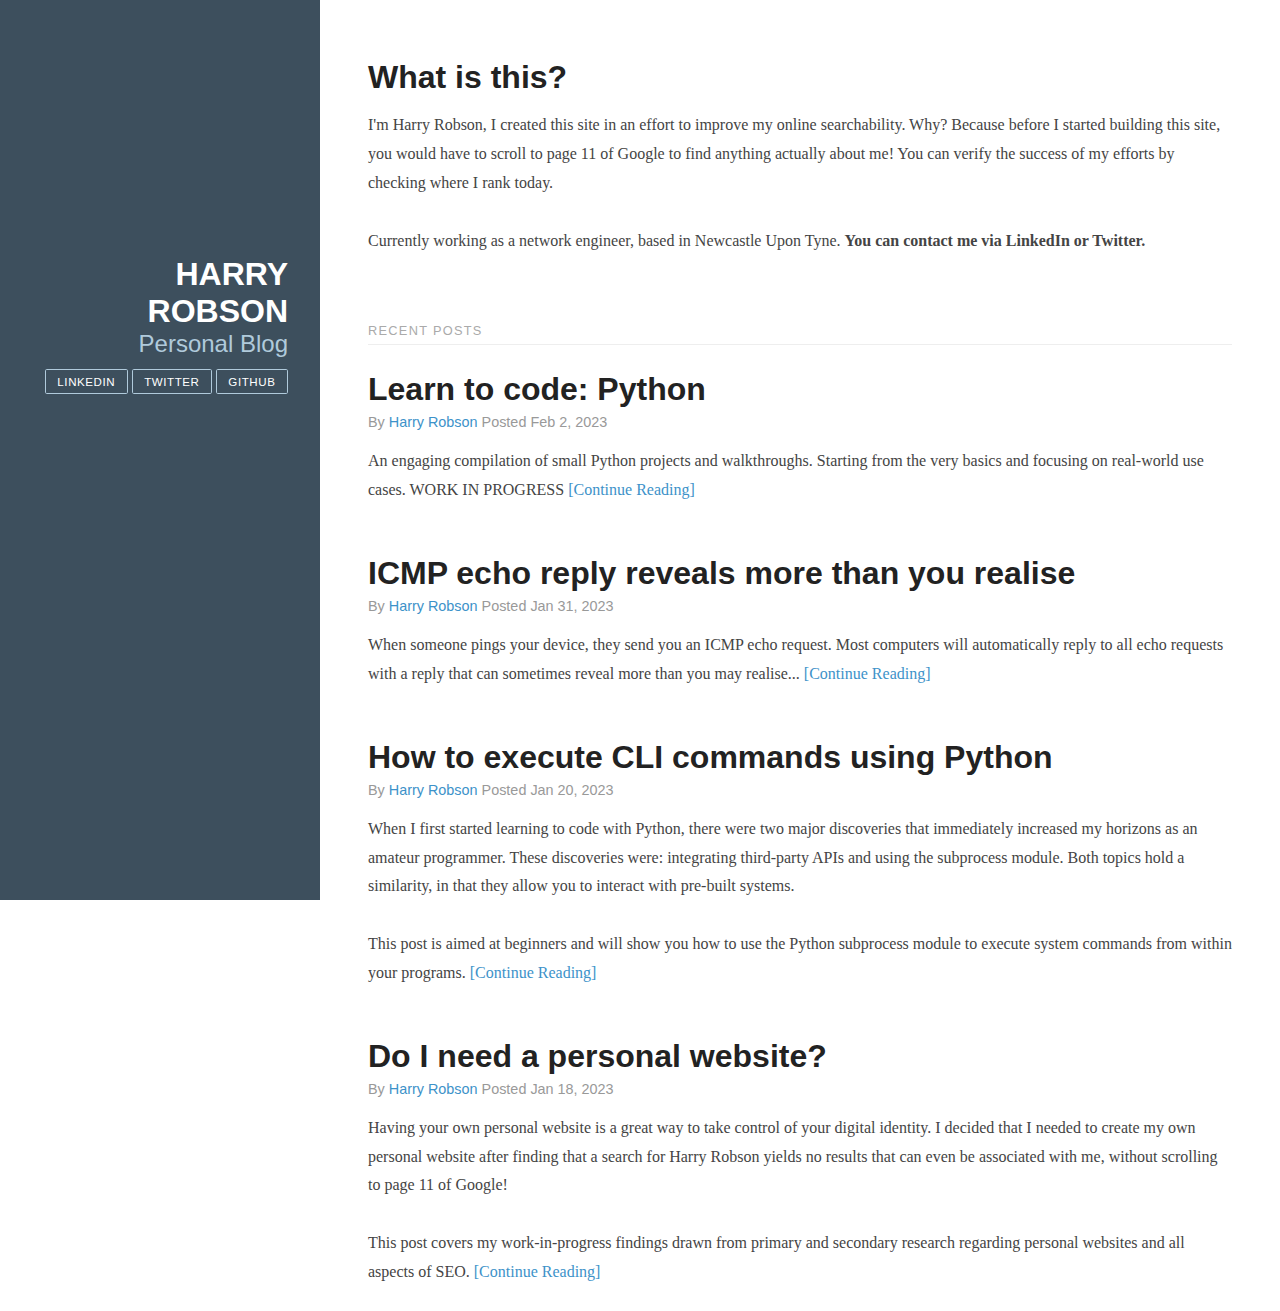
<file: index.html>
<!doctype html>
<html lang="en">
<head>
    <!-- Google tag (gtag.js) -->
    <script async src="https://www.googletagmanager.com/gtag/js?id=G-T1KZJB67TB"></script>
    <script>
        window.dataLayer = window.dataLayer || [];
        function gtag(){dataLayer.push(arguments);}
        gtag('js', new Date());
        gtag('config', 'G-T1KZJB67TB');
    </script>
    <!-- Google tag (gtag.js) -->
    <meta charset="utf-8">
    <meta name="viewport" content="width=device-width, initial-scale=1.0">
    <meta name="keywords" content="Harry Robson, Harry, Robson, Newcastle">
    <meta name="description" content="Harry Robson is a network engineer based in Newcastle Upon Tyne. Read blog posts by Harry Robson, covering technology, networks and travel.">
    <title>Harry Robson - Newcastle Upon Tyne</title>
    <link rel="stylesheet" href="styles/pure-min.css">
    <link rel="stylesheet" href="styles/grids-responsive-min.css">
    <link rel="stylesheet" href="styles/main.css">
    <link rel="icon" type="image/png" href="icons/favicon.ico">
</head>
<body>

<div id="layout" class="pure-g">
    <div class="sidebar pure-u-1 pure-u-md-1-4">
        <div class="header">
            <h1 class="brand-title"><a href="/">Harry Robson</a></h1>
            <h2 class="brand-tagline">Personal Blog</h2>

            <nav class="nav">
                <ul class="nav-list">
                    <li class="nav-item">
                        <a class="pure-button" href="https://www.linkedin.com/in/harry-j-robson/">LinkedIn</a>
                        <a class="pure-button" href="https://twitter.com/HarryJRobson">Twitter</a>
                        <a class="pure-button" href="https://github.com/Harry-Robson">GitHub</a>
                    </li>
                </ul>
            </nav>
        </div>
    </div>

    <div class="content pure-u-1 pure-u-md-3-4">
        <div>
            <!-- A wrapper for all the blog posts -->
            <div class="posts">

                <!-- A single blog post -->
                <section class="post">
                    <header class="post-header">
                        <h2 class="post-title">What is this?</h2>

                    </header>

                    <div class="post-description">
                        <p>
                            I'm Harry Robson, I created this site in an effort to improve my online searchability. Why? Because before I started building this site, you would have to scroll to page 11 of Google to find anything actually about me! You can verify the success of my efforts by checking where I rank today.
                            <br><br>
                            Currently working as a network engineer, based in Newcastle Upon Tyne. <b>You can contact me via LinkedIn or Twitter.</b>
                            <br><br>
                        </p>
                    </div>
                </section>
            </div>

            <div class="posts">
                <h2 class="content-subhead">Recent Posts</h2>
                <section class="post">
                    <header class="post-header">

                        <h2 class="post-title">Learn to code: Python</h2>

                        <p class="post-meta">
                            By <a class="post-author" href="https://harryrobson.com/">Harry Robson</a> Posted Feb 2, 2023
                        </p>
                    </header>

                    <div class="post-description">
                        <p>
                            An engaging compilation of small Python projects and walkthroughs. Starting from the very basics and focusing on real-world use cases. WORK IN PROGRESS 
                            <a href="#">[Continue Reading]</a>
                        </p>
                    </div>
                </section>
                
                <section class="post">
                    <header class="post-header">

                        <h2 class="post-title">ICMP echo reply reveals more than you realise</h2>

                        <p class="post-meta">
                            By <a class="post-author" href="https://harryrobson.com/">Harry Robson</a> Posted Jan 31, 2023
                        </p>
                    </header>

                    <div class="post-description">
                        <p>
                            When someone pings your device, they send you an ICMP echo request. Most computers will automatically reply to all echo requests with a reply that can sometimes reveal more than you may realise... 
                            <a href="#">[Continue Reading]</a>
                        </p><!--MAKE IT SO THAT THE POSTS ARE ON SEPARATE PAGES. JUST ADD "KEEP READING..." AS A BOLD HREF-->
                    </div>
                </section>

                <section class="post">
                    <header class="post-header">

                        <h2 class="post-title">How to execute CLI commands using Python</h2>

                        <p class="post-meta">
                            By <a class="post-author" href="https://harryrobson.com/">Harry Robson</a> Posted Jan 20, 2023
                        </p>
                    </header>

                    <div class="post-description">
                        <p>
                            When I first started learning to code with Python, there were two major discoveries that immediately increased my horizons as an amateur programmer. These discoveries were: integrating third-party APIs and using the subprocess module. Both topics hold a similarity, in that they allow you to interact with pre-built systems.
                            <br><br>
                            This post is aimed at beginners and will show you how to use the Python subprocess module to execute system commands from within your programs.
                            <a href="posts/how_to_execute_cli_commands_using_python.html">[Continue Reading]</a>
                        </p><!--MAKE IT SO THAT THE POSTS ARE ON SEPARATE PAGES. JUST ADD "KEEP READING..." AS A BOLD HREF-->
                    </div>
                </section>

                <section class="post">
                    <header class="post-header">

                        <h2 class="post-title">Do I need a personal website?</h2>

                        <p class="post-meta">
                            By <a class="post-author" href="https://harryrobson.com/">Harry Robson</a> Posted Jan 18, 2023
                        </p>
                    </header>

                    <div class="post-description">
                        <p>
                            Having your own personal website is a great way to take control of your digital identity. I decided that I needed to create my own personal website after finding that a search for Harry Robson yields no results that can even be associated with me, without scrolling to page 11 of Google!
                            <br><br>
                            This post covers my work-in-progress findings drawn from primary and secondary research regarding personal websites and all aspects of SEO.
                            <a href="#">[Continue Reading]</a>
                        </p>
                    </div>
                </section>
            </div>
        </div>
    </div>
</div>

</body>
</html>
</file>
<file: styles/grids-responsive-min.css>
/*!
Pure v3.0.0
Copyright 2013 Yahoo!
Licensed under the BSD License.
https://github.com/pure-css/pure/blob/master/LICENSE
*/
@media screen and (min-width:35.5em) {

    .pure-u-sm-1,
    .pure-u-sm-1-1,
    .pure-u-sm-1-12,
    .pure-u-sm-1-2,
    .pure-u-sm-1-24,
    .pure-u-sm-1-3,
    .pure-u-sm-1-4,
    .pure-u-sm-1-5,
    .pure-u-sm-1-6,
    .pure-u-sm-1-8,
    .pure-u-sm-10-24,
    .pure-u-sm-11-12,
    .pure-u-sm-11-24,
    .pure-u-sm-12-24,
    .pure-u-sm-13-24,
    .pure-u-sm-14-24,
    .pure-u-sm-15-24,
    .pure-u-sm-16-24,
    .pure-u-sm-17-24,
    .pure-u-sm-18-24,
    .pure-u-sm-19-24,
    .pure-u-sm-2-24,
    .pure-u-sm-2-3,
    .pure-u-sm-2-5,
    .pure-u-sm-20-24,
    .pure-u-sm-21-24,
    .pure-u-sm-22-24,
    .pure-u-sm-23-24,
    .pure-u-sm-24-24,
    .pure-u-sm-3-24,
    .pure-u-sm-3-4,
    .pure-u-sm-3-5,
    .pure-u-sm-3-8,
    .pure-u-sm-4-24,
    .pure-u-sm-4-5,
    .pure-u-sm-5-12,
    .pure-u-sm-5-24,
    .pure-u-sm-5-5,
    .pure-u-sm-5-6,
    .pure-u-sm-5-8,
    .pure-u-sm-6-24,
    .pure-u-sm-7-12,
    .pure-u-sm-7-24,
    .pure-u-sm-7-8,
    .pure-u-sm-8-24,
    .pure-u-sm-9-24 {
        display: inline-block;
        letter-spacing: normal;
        word-spacing: normal;
        vertical-align: top;
        text-rendering: auto
    }

    .pure-u-sm-1-24 {
        width: 4.1667%
    }

    .pure-u-sm-1-12,
    .pure-u-sm-2-24 {
        width: 8.3333%
    }

    .pure-u-sm-1-8,
    .pure-u-sm-3-24 {
        width: 12.5%
    }

    .pure-u-sm-1-6,
    .pure-u-sm-4-24 {
        width: 16.6667%
    }

    .pure-u-sm-1-5 {
        width: 20%
    }

    .pure-u-sm-5-24 {
        width: 20.8333%
    }

    .pure-u-sm-1-4,
    .pure-u-sm-6-24 {
        width: 25%
    }

    .pure-u-sm-7-24 {
        width: 29.1667%
    }

    .pure-u-sm-1-3,
    .pure-u-sm-8-24 {
        width: 33.3333%
    }

    .pure-u-sm-3-8,
    .pure-u-sm-9-24 {
        width: 37.5%
    }

    .pure-u-sm-2-5 {
        width: 40%
    }

    .pure-u-sm-10-24,
    .pure-u-sm-5-12 {
        width: 41.6667%
    }

    .pure-u-sm-11-24 {
        width: 45.8333%
    }

    .pure-u-sm-1-2,
    .pure-u-sm-12-24 {
        width: 50%
    }

    .pure-u-sm-13-24 {
        width: 54.1667%
    }

    .pure-u-sm-14-24,
    .pure-u-sm-7-12 {
        width: 58.3333%
    }

    .pure-u-sm-3-5 {
        width: 60%
    }

    .pure-u-sm-15-24,
    .pure-u-sm-5-8 {
        width: 62.5%
    }

    .pure-u-sm-16-24,
    .pure-u-sm-2-3 {
        width: 66.6667%
    }

    .pure-u-sm-17-24 {
        width: 70.8333%
    }

    .pure-u-sm-18-24,
    .pure-u-sm-3-4 {
        width: 75%
    }

    .pure-u-sm-19-24 {
        width: 79.1667%
    }

    .pure-u-sm-4-5 {
        width: 80%
    }

    .pure-u-sm-20-24,
    .pure-u-sm-5-6 {
        width: 83.3333%
    }

    .pure-u-sm-21-24,
    .pure-u-sm-7-8 {
        width: 87.5%
    }

    .pure-u-sm-11-12,
    .pure-u-sm-22-24 {
        width: 91.6667%
    }

    .pure-u-sm-23-24 {
        width: 95.8333%
    }

    .pure-u-sm-1,
    .pure-u-sm-1-1,
    .pure-u-sm-24-24,
    .pure-u-sm-5-5 {
        width: 100%
    }
}

@media screen and (min-width:48em) {

    .pure-u-md-1,
    .pure-u-md-1-1,
    .pure-u-md-1-12,
    .pure-u-md-1-2,
    .pure-u-md-1-24,
    .pure-u-md-1-3,
    .pure-u-md-1-4,
    .pure-u-md-1-5,
    .pure-u-md-1-6,
    .pure-u-md-1-8,
    .pure-u-md-10-24,
    .pure-u-md-11-12,
    .pure-u-md-11-24,
    .pure-u-md-12-24,
    .pure-u-md-13-24,
    .pure-u-md-14-24,
    .pure-u-md-15-24,
    .pure-u-md-16-24,
    .pure-u-md-17-24,
    .pure-u-md-18-24,
    .pure-u-md-19-24,
    .pure-u-md-2-24,
    .pure-u-md-2-3,
    .pure-u-md-2-5,
    .pure-u-md-20-24,
    .pure-u-md-21-24,
    .pure-u-md-22-24,
    .pure-u-md-23-24,
    .pure-u-md-24-24,
    .pure-u-md-3-24,
    .pure-u-md-3-4,
    .pure-u-md-3-5,
    .pure-u-md-3-8,
    .pure-u-md-4-24,
    .pure-u-md-4-5,
    .pure-u-md-5-12,
    .pure-u-md-5-24,
    .pure-u-md-5-5,
    .pure-u-md-5-6,
    .pure-u-md-5-8,
    .pure-u-md-6-24,
    .pure-u-md-7-12,
    .pure-u-md-7-24,
    .pure-u-md-7-8,
    .pure-u-md-8-24,
    .pure-u-md-9-24 {
        display: inline-block;
        letter-spacing: normal;
        word-spacing: normal;
        vertical-align: top;
        text-rendering: auto
    }

    .pure-u-md-1-24 {
        width: 4.1667%
    }

    .pure-u-md-1-12,
    .pure-u-md-2-24 {
        width: 8.3333%
    }

    .pure-u-md-1-8,
    .pure-u-md-3-24 {
        width: 12.5%
    }

    .pure-u-md-1-6,
    .pure-u-md-4-24 {
        width: 16.6667%
    }

    .pure-u-md-1-5 {
        width: 20%
    }

    .pure-u-md-5-24 {
        width: 20.8333%
    }

    .pure-u-md-1-4,
    .pure-u-md-6-24 {
        width: 25%
    }

    .pure-u-md-7-24 {
        width: 29.1667%
    }

    .pure-u-md-1-3,
    .pure-u-md-8-24 {
        width: 33.3333%
    }

    .pure-u-md-3-8,
    .pure-u-md-9-24 {
        width: 37.5%
    }

    .pure-u-md-2-5 {
        width: 40%
    }

    .pure-u-md-10-24,
    .pure-u-md-5-12 {
        width: 41.6667%
    }

    .pure-u-md-11-24 {
        width: 45.8333%
    }

    .pure-u-md-1-2,
    .pure-u-md-12-24 {
        width: 50%
    }

    .pure-u-md-13-24 {
        width: 54.1667%
    }

    .pure-u-md-14-24,
    .pure-u-md-7-12 {
        width: 58.3333%
    }

    .pure-u-md-3-5 {
        width: 60%
    }

    .pure-u-md-15-24,
    .pure-u-md-5-8 {
        width: 62.5%
    }

    .pure-u-md-16-24,
    .pure-u-md-2-3 {
        width: 66.6667%
    }

    .pure-u-md-17-24 {
        width: 70.8333%
    }

    .pure-u-md-18-24,
    .pure-u-md-3-4 {
        width: 75%
    }

    .pure-u-md-19-24 {
        width: 79.1667%
    }

    .pure-u-md-4-5 {
        width: 80%
    }

    .pure-u-md-20-24,
    .pure-u-md-5-6 {
        width: 83.3333%
    }

    .pure-u-md-21-24,
    .pure-u-md-7-8 {
        width: 87.5%
    }

    .pure-u-md-11-12,
    .pure-u-md-22-24 {
        width: 91.6667%
    }

    .pure-u-md-23-24 {
        width: 95.8333%
    }

    .pure-u-md-1,
    .pure-u-md-1-1,
    .pure-u-md-24-24,
    .pure-u-md-5-5 {
        width: 100%
    }
}

@media screen and (min-width:64em) {

    .pure-u-lg-1,
    .pure-u-lg-1-1,
    .pure-u-lg-1-12,
    .pure-u-lg-1-2,
    .pure-u-lg-1-24,
    .pure-u-lg-1-3,
    .pure-u-lg-1-4,
    .pure-u-lg-1-5,
    .pure-u-lg-1-6,
    .pure-u-lg-1-8,
    .pure-u-lg-10-24,
    .pure-u-lg-11-12,
    .pure-u-lg-11-24,
    .pure-u-lg-12-24,
    .pure-u-lg-13-24,
    .pure-u-lg-14-24,
    .pure-u-lg-15-24,
    .pure-u-lg-16-24,
    .pure-u-lg-17-24,
    .pure-u-lg-18-24,
    .pure-u-lg-19-24,
    .pure-u-lg-2-24,
    .pure-u-lg-2-3,
    .pure-u-lg-2-5,
    .pure-u-lg-20-24,
    .pure-u-lg-21-24,
    .pure-u-lg-22-24,
    .pure-u-lg-23-24,
    .pure-u-lg-24-24,
    .pure-u-lg-3-24,
    .pure-u-lg-3-4,
    .pure-u-lg-3-5,
    .pure-u-lg-3-8,
    .pure-u-lg-4-24,
    .pure-u-lg-4-5,
    .pure-u-lg-5-12,
    .pure-u-lg-5-24,
    .pure-u-lg-5-5,
    .pure-u-lg-5-6,
    .pure-u-lg-5-8,
    .pure-u-lg-6-24,
    .pure-u-lg-7-12,
    .pure-u-lg-7-24,
    .pure-u-lg-7-8,
    .pure-u-lg-8-24,
    .pure-u-lg-9-24 {
        display: inline-block;
        letter-spacing: normal;
        word-spacing: normal;
        vertical-align: top;
        text-rendering: auto
    }

    .pure-u-lg-1-24 {
        width: 4.1667%
    }

    .pure-u-lg-1-12,
    .pure-u-lg-2-24 {
        width: 8.3333%
    }

    .pure-u-lg-1-8,
    .pure-u-lg-3-24 {
        width: 12.5%
    }

    .pure-u-lg-1-6,
    .pure-u-lg-4-24 {
        width: 16.6667%
    }

    .pure-u-lg-1-5 {
        width: 20%
    }

    .pure-u-lg-5-24 {
        width: 20.8333%
    }

    .pure-u-lg-1-4,
    .pure-u-lg-6-24 {
        width: 25%
    }

    .pure-u-lg-7-24 {
        width: 29.1667%
    }

    .pure-u-lg-1-3,
    .pure-u-lg-8-24 {
        width: 33.3333%
    }

    .pure-u-lg-3-8,
    .pure-u-lg-9-24 {
        width: 37.5%
    }

    .pure-u-lg-2-5 {
        width: 40%
    }

    .pure-u-lg-10-24,
    .pure-u-lg-5-12 {
        width: 41.6667%
    }

    .pure-u-lg-11-24 {
        width: 45.8333%
    }

    .pure-u-lg-1-2,
    .pure-u-lg-12-24 {
        width: 50%
    }

    .pure-u-lg-13-24 {
        width: 54.1667%
    }

    .pure-u-lg-14-24,
    .pure-u-lg-7-12 {
        width: 58.3333%
    }

    .pure-u-lg-3-5 {
        width: 60%
    }

    .pure-u-lg-15-24,
    .pure-u-lg-5-8 {
        width: 62.5%
    }

    .pure-u-lg-16-24,
    .pure-u-lg-2-3 {
        width: 66.6667%
    }

    .pure-u-lg-17-24 {
        width: 70.8333%
    }

    .pure-u-lg-18-24,
    .pure-u-lg-3-4 {
        width: 75%
    }

    .pure-u-lg-19-24 {
        width: 79.1667%
    }

    .pure-u-lg-4-5 {
        width: 80%
    }

    .pure-u-lg-20-24,
    .pure-u-lg-5-6 {
        width: 83.3333%
    }

    .pure-u-lg-21-24,
    .pure-u-lg-7-8 {
        width: 87.5%
    }

    .pure-u-lg-11-12,
    .pure-u-lg-22-24 {
        width: 91.6667%
    }

    .pure-u-lg-23-24 {
        width: 95.8333%
    }

    .pure-u-lg-1,
    .pure-u-lg-1-1,
    .pure-u-lg-24-24,
    .pure-u-lg-5-5 {
        width: 100%
    }
}

@media screen and (min-width:80em) {

    .pure-u-xl-1,
    .pure-u-xl-1-1,
    .pure-u-xl-1-12,
    .pure-u-xl-1-2,
    .pure-u-xl-1-24,
    .pure-u-xl-1-3,
    .pure-u-xl-1-4,
    .pure-u-xl-1-5,
    .pure-u-xl-1-6,
    .pure-u-xl-1-8,
    .pure-u-xl-10-24,
    .pure-u-xl-11-12,
    .pure-u-xl-11-24,
    .pure-u-xl-12-24,
    .pure-u-xl-13-24,
    .pure-u-xl-14-24,
    .pure-u-xl-15-24,
    .pure-u-xl-16-24,
    .pure-u-xl-17-24,
    .pure-u-xl-18-24,
    .pure-u-xl-19-24,
    .pure-u-xl-2-24,
    .pure-u-xl-2-3,
    .pure-u-xl-2-5,
    .pure-u-xl-20-24,
    .pure-u-xl-21-24,
    .pure-u-xl-22-24,
    .pure-u-xl-23-24,
    .pure-u-xl-24-24,
    .pure-u-xl-3-24,
    .pure-u-xl-3-4,
    .pure-u-xl-3-5,
    .pure-u-xl-3-8,
    .pure-u-xl-4-24,
    .pure-u-xl-4-5,
    .pure-u-xl-5-12,
    .pure-u-xl-5-24,
    .pure-u-xl-5-5,
    .pure-u-xl-5-6,
    .pure-u-xl-5-8,
    .pure-u-xl-6-24,
    .pure-u-xl-7-12,
    .pure-u-xl-7-24,
    .pure-u-xl-7-8,
    .pure-u-xl-8-24,
    .pure-u-xl-9-24 {
        display: inline-block;
        letter-spacing: normal;
        word-spacing: normal;
        vertical-align: top;
        text-rendering: auto
    }

    .pure-u-xl-1-24 {
        width: 4.1667%
    }

    .pure-u-xl-1-12,
    .pure-u-xl-2-24 {
        width: 8.3333%
    }

    .pure-u-xl-1-8,
    .pure-u-xl-3-24 {
        width: 12.5%
    }

    .pure-u-xl-1-6,
    .pure-u-xl-4-24 {
        width: 16.6667%
    }

    .pure-u-xl-1-5 {
        width: 20%
    }

    .pure-u-xl-5-24 {
        width: 20.8333%
    }

    .pure-u-xl-1-4,
    .pure-u-xl-6-24 {
        width: 25%
    }

    .pure-u-xl-7-24 {
        width: 29.1667%
    }

    .pure-u-xl-1-3,
    .pure-u-xl-8-24 {
        width: 33.3333%
    }

    .pure-u-xl-3-8,
    .pure-u-xl-9-24 {
        width: 37.5%
    }

    .pure-u-xl-2-5 {
        width: 40%
    }

    .pure-u-xl-10-24,
    .pure-u-xl-5-12 {
        width: 41.6667%
    }

    .pure-u-xl-11-24 {
        width: 45.8333%
    }

    .pure-u-xl-1-2,
    .pure-u-xl-12-24 {
        width: 50%
    }

    .pure-u-xl-13-24 {
        width: 54.1667%
    }

    .pure-u-xl-14-24,
    .pure-u-xl-7-12 {
        width: 58.3333%
    }

    .pure-u-xl-3-5 {
        width: 60%
    }

    .pure-u-xl-15-24,
    .pure-u-xl-5-8 {
        width: 62.5%
    }

    .pure-u-xl-16-24,
    .pure-u-xl-2-3 {
        width: 66.6667%
    }

    .pure-u-xl-17-24 {
        width: 70.8333%
    }

    .pure-u-xl-18-24,
    .pure-u-xl-3-4 {
        width: 75%
    }

    .pure-u-xl-19-24 {
        width: 79.1667%
    }

    .pure-u-xl-4-5 {
        width: 80%
    }

    .pure-u-xl-20-24,
    .pure-u-xl-5-6 {
        width: 83.3333%
    }

    .pure-u-xl-21-24,
    .pure-u-xl-7-8 {
        width: 87.5%
    }

    .pure-u-xl-11-12,
    .pure-u-xl-22-24 {
        width: 91.6667%
    }

    .pure-u-xl-23-24 {
        width: 95.8333%
    }

    .pure-u-xl-1,
    .pure-u-xl-1-1,
    .pure-u-xl-24-24,
    .pure-u-xl-5-5 {
        width: 100%
    }
}

@media screen and (min-width:120em) {

    .pure-u-xxl-1,
    .pure-u-xxl-1-1,
    .pure-u-xxl-1-12,
    .pure-u-xxl-1-2,
    .pure-u-xxl-1-24,
    .pure-u-xxl-1-3,
    .pure-u-xxl-1-4,
    .pure-u-xxl-1-5,
    .pure-u-xxl-1-6,
    .pure-u-xxl-1-8,
    .pure-u-xxl-10-24,
    .pure-u-xxl-11-12,
    .pure-u-xxl-11-24,
    .pure-u-xxl-12-24,
    .pure-u-xxl-13-24,
    .pure-u-xxl-14-24,
    .pure-u-xxl-15-24,
    .pure-u-xxl-16-24,
    .pure-u-xxl-17-24,
    .pure-u-xxl-18-24,
    .pure-u-xxl-19-24,
    .pure-u-xxl-2-24,
    .pure-u-xxl-2-3,
    .pure-u-xxl-2-5,
    .pure-u-xxl-20-24,
    .pure-u-xxl-21-24,
    .pure-u-xxl-22-24,
    .pure-u-xxl-23-24,
    .pure-u-xxl-24-24,
    .pure-u-xxl-3-24,
    .pure-u-xxl-3-4,
    .pure-u-xxl-3-5,
    .pure-u-xxl-3-8,
    .pure-u-xxl-4-24,
    .pure-u-xxl-4-5,
    .pure-u-xxl-5-12,
    .pure-u-xxl-5-24,
    .pure-u-xxl-5-5,
    .pure-u-xxl-5-6,
    .pure-u-xxl-5-8,
    .pure-u-xxl-6-24,
    .pure-u-xxl-7-12,
    .pure-u-xxl-7-24,
    .pure-u-xxl-7-8,
    .pure-u-xxl-8-24,
    .pure-u-xxl-9-24 {
        display: inline-block;
        letter-spacing: normal;
        word-spacing: normal;
        vertical-align: top;
        text-rendering: auto
    }

    .pure-u-xxl-1-24 {
        width: 4.1667%
    }

    .pure-u-xxl-1-12,
    .pure-u-xxl-2-24 {
        width: 8.3333%
    }

    .pure-u-xxl-1-8,
    .pure-u-xxl-3-24 {
        width: 12.5%
    }

    .pure-u-xxl-1-6,
    .pure-u-xxl-4-24 {
        width: 16.6667%
    }

    .pure-u-xxl-1-5 {
        width: 20%
    }

    .pure-u-xxl-5-24 {
        width: 20.8333%
    }

    .pure-u-xxl-1-4,
    .pure-u-xxl-6-24 {
        width: 25%
    }

    .pure-u-xxl-7-24 {
        width: 29.1667%
    }

    .pure-u-xxl-1-3,
    .pure-u-xxl-8-24 {
        width: 33.3333%
    }

    .pure-u-xxl-3-8,
    .pure-u-xxl-9-24 {
        width: 37.5%
    }

    .pure-u-xxl-2-5 {
        width: 40%
    }

    .pure-u-xxl-10-24,
    .pure-u-xxl-5-12 {
        width: 41.6667%
    }

    .pure-u-xxl-11-24 {
        width: 45.8333%
    }

    .pure-u-xxl-1-2,
    .pure-u-xxl-12-24 {
        width: 50%
    }

    .pure-u-xxl-13-24 {
        width: 54.1667%
    }

    .pure-u-xxl-14-24,
    .pure-u-xxl-7-12 {
        width: 58.3333%
    }

    .pure-u-xxl-3-5 {
        width: 60%
    }

    .pure-u-xxl-15-24,
    .pure-u-xxl-5-8 {
        width: 62.5%
    }

    .pure-u-xxl-16-24,
    .pure-u-xxl-2-3 {
        width: 66.6667%
    }

    .pure-u-xxl-17-24 {
        width: 70.8333%
    }

    .pure-u-xxl-18-24,
    .pure-u-xxl-3-4 {
        width: 75%
    }

    .pure-u-xxl-19-24 {
        width: 79.1667%
    }

    .pure-u-xxl-4-5 {
        width: 80%
    }

    .pure-u-xxl-20-24,
    .pure-u-xxl-5-6 {
        width: 83.3333%
    }

    .pure-u-xxl-21-24,
    .pure-u-xxl-7-8 {
        width: 87.5%
    }

    .pure-u-xxl-11-12,
    .pure-u-xxl-22-24 {
        width: 91.6667%
    }

    .pure-u-xxl-23-24 {
        width: 95.8333%
    }

    .pure-u-xxl-1,
    .pure-u-xxl-1-1,
    .pure-u-xxl-24-24,
    .pure-u-xxl-5-5 {
        width: 100%
    }
}

@media screen and (min-width:160em) {

    .pure-u-xxxl-1,
    .pure-u-xxxl-1-1,
    .pure-u-xxxl-1-12,
    .pure-u-xxxl-1-2,
    .pure-u-xxxl-1-24,
    .pure-u-xxxl-1-3,
    .pure-u-xxxl-1-4,
    .pure-u-xxxl-1-5,
    .pure-u-xxxl-1-6,
    .pure-u-xxxl-1-8,
    .pure-u-xxxl-10-24,
    .pure-u-xxxl-11-12,
    .pure-u-xxxl-11-24,
    .pure-u-xxxl-12-24,
    .pure-u-xxxl-13-24,
    .pure-u-xxxl-14-24,
    .pure-u-xxxl-15-24,
    .pure-u-xxxl-16-24,
    .pure-u-xxxl-17-24,
    .pure-u-xxxl-18-24,
    .pure-u-xxxl-19-24,
    .pure-u-xxxl-2-24,
    .pure-u-xxxl-2-3,
    .pure-u-xxxl-2-5,
    .pure-u-xxxl-20-24,
    .pure-u-xxxl-21-24,
    .pure-u-xxxl-22-24,
    .pure-u-xxxl-23-24,
    .pure-u-xxxl-24-24,
    .pure-u-xxxl-3-24,
    .pure-u-xxxl-3-4,
    .pure-u-xxxl-3-5,
    .pure-u-xxxl-3-8,
    .pure-u-xxxl-4-24,
    .pure-u-xxxl-4-5,
    .pure-u-xxxl-5-12,
    .pure-u-xxxl-5-24,
    .pure-u-xxxl-5-5,
    .pure-u-xxxl-5-6,
    .pure-u-xxxl-5-8,
    .pure-u-xxxl-6-24,
    .pure-u-xxxl-7-12,
    .pure-u-xxxl-7-24,
    .pure-u-xxxl-7-8,
    .pure-u-xxxl-8-24,
    .pure-u-xxxl-9-24 {
        display: inline-block;
        letter-spacing: normal;
        word-spacing: normal;
        vertical-align: top;
        text-rendering: auto
    }

    .pure-u-xxxl-1-24 {
        width: 4.1667%
    }

    .pure-u-xxxl-1-12,
    .pure-u-xxxl-2-24 {
        width: 8.3333%
    }

    .pure-u-xxxl-1-8,
    .pure-u-xxxl-3-24 {
        width: 12.5%
    }

    .pure-u-xxxl-1-6,
    .pure-u-xxxl-4-24 {
        width: 16.6667%
    }

    .pure-u-xxxl-1-5 {
        width: 20%
    }

    .pure-u-xxxl-5-24 {
        width: 20.8333%
    }

    .pure-u-xxxl-1-4,
    .pure-u-xxxl-6-24 {
        width: 25%
    }

    .pure-u-xxxl-7-24 {
        width: 29.1667%
    }

    .pure-u-xxxl-1-3,
    .pure-u-xxxl-8-24 {
        width: 33.3333%
    }

    .pure-u-xxxl-3-8,
    .pure-u-xxxl-9-24 {
        width: 37.5%
    }

    .pure-u-xxxl-2-5 {
        width: 40%
    }

    .pure-u-xxxl-10-24,
    .pure-u-xxxl-5-12 {
        width: 41.6667%
    }

    .pure-u-xxxl-11-24 {
        width: 45.8333%
    }

    .pure-u-xxxl-1-2,
    .pure-u-xxxl-12-24 {
        width: 50%
    }

    .pure-u-xxxl-13-24 {
        width: 54.1667%
    }

    .pure-u-xxxl-14-24,
    .pure-u-xxxl-7-12 {
        width: 58.3333%
    }

    .pure-u-xxxl-3-5 {
        width: 60%
    }

    .pure-u-xxxl-15-24,
    .pure-u-xxxl-5-8 {
        width: 62.5%
    }

    .pure-u-xxxl-16-24,
    .pure-u-xxxl-2-3 {
        width: 66.6667%
    }

    .pure-u-xxxl-17-24 {
        width: 70.8333%
    }

    .pure-u-xxxl-18-24,
    .pure-u-xxxl-3-4 {
        width: 75%
    }

    .pure-u-xxxl-19-24 {
        width: 79.1667%
    }

    .pure-u-xxxl-4-5 {
        width: 80%
    }

    .pure-u-xxxl-20-24,
    .pure-u-xxxl-5-6 {
        width: 83.3333%
    }

    .pure-u-xxxl-21-24,
    .pure-u-xxxl-7-8 {
        width: 87.5%
    }

    .pure-u-xxxl-11-12,
    .pure-u-xxxl-22-24 {
        width: 91.6667%
    }

    .pure-u-xxxl-23-24 {
        width: 95.8333%
    }

    .pure-u-xxxl-1,
    .pure-u-xxxl-1-1,
    .pure-u-xxxl-24-24,
    .pure-u-xxxl-5-5 {
        width: 100%
    }
}

@media screen and (min-width:240em) {

    .pure-u-x4k-1,
    .pure-u-x4k-1-1,
    .pure-u-x4k-1-12,
    .pure-u-x4k-1-2,
    .pure-u-x4k-1-24,
    .pure-u-x4k-1-3,
    .pure-u-x4k-1-4,
    .pure-u-x4k-1-5,
    .pure-u-x4k-1-6,
    .pure-u-x4k-1-8,
    .pure-u-x4k-10-24,
    .pure-u-x4k-11-12,
    .pure-u-x4k-11-24,
    .pure-u-x4k-12-24,
    .pure-u-x4k-13-24,
    .pure-u-x4k-14-24,
    .pure-u-x4k-15-24,
    .pure-u-x4k-16-24,
    .pure-u-x4k-17-24,
    .pure-u-x4k-18-24,
    .pure-u-x4k-19-24,
    .pure-u-x4k-2-24,
    .pure-u-x4k-2-3,
    .pure-u-x4k-2-5,
    .pure-u-x4k-20-24,
    .pure-u-x4k-21-24,
    .pure-u-x4k-22-24,
    .pure-u-x4k-23-24,
    .pure-u-x4k-24-24,
    .pure-u-x4k-3-24,
    .pure-u-x4k-3-4,
    .pure-u-x4k-3-5,
    .pure-u-x4k-3-8,
    .pure-u-x4k-4-24,
    .pure-u-x4k-4-5,
    .pure-u-x4k-5-12,
    .pure-u-x4k-5-24,
    .pure-u-x4k-5-5,
    .pure-u-x4k-5-6,
    .pure-u-x4k-5-8,
    .pure-u-x4k-6-24,
    .pure-u-x4k-7-12,
    .pure-u-x4k-7-24,
    .pure-u-x4k-7-8,
    .pure-u-x4k-8-24,
    .pure-u-x4k-9-24 {
        display: inline-block;
        letter-spacing: normal;
        word-spacing: normal;
        vertical-align: top;
        text-rendering: auto
    }

    .pure-u-x4k-1-24 {
        width: 4.1667%
    }

    .pure-u-x4k-1-12,
    .pure-u-x4k-2-24 {
        width: 8.3333%
    }

    .pure-u-x4k-1-8,
    .pure-u-x4k-3-24 {
        width: 12.5%
    }

    .pure-u-x4k-1-6,
    .pure-u-x4k-4-24 {
        width: 16.6667%
    }

    .pure-u-x4k-1-5 {
        width: 20%
    }

    .pure-u-x4k-5-24 {
        width: 20.8333%
    }

    .pure-u-x4k-1-4,
    .pure-u-x4k-6-24 {
        width: 25%
    }

    .pure-u-x4k-7-24 {
        width: 29.1667%
    }

    .pure-u-x4k-1-3,
    .pure-u-x4k-8-24 {
        width: 33.3333%
    }

    .pure-u-x4k-3-8,
    .pure-u-x4k-9-24 {
        width: 37.5%
    }

    .pure-u-x4k-2-5 {
        width: 40%
    }

    .pure-u-x4k-10-24,
    .pure-u-x4k-5-12 {
        width: 41.6667%
    }

    .pure-u-x4k-11-24 {
        width: 45.8333%
    }

    .pure-u-x4k-1-2,
    .pure-u-x4k-12-24 {
        width: 50%
    }

    .pure-u-x4k-13-24 {
        width: 54.1667%
    }

    .pure-u-x4k-14-24,
    .pure-u-x4k-7-12 {
        width: 58.3333%
    }

    .pure-u-x4k-3-5 {
        width: 60%
    }

    .pure-u-x4k-15-24,
    .pure-u-x4k-5-8 {
        width: 62.5%
    }

    .pure-u-x4k-16-24,
    .pure-u-x4k-2-3 {
        width: 66.6667%
    }

    .pure-u-x4k-17-24 {
        width: 70.8333%
    }

    .pure-u-x4k-18-24,
    .pure-u-x4k-3-4 {
        width: 75%
    }

    .pure-u-x4k-19-24 {
        width: 79.1667%
    }

    .pure-u-x4k-4-5 {
        width: 80%
    }

    .pure-u-x4k-20-24,
    .pure-u-x4k-5-6 {
        width: 83.3333%
    }

    .pure-u-x4k-21-24,
    .pure-u-x4k-7-8 {
        width: 87.5%
    }

    .pure-u-x4k-11-12,
    .pure-u-x4k-22-24 {
        width: 91.6667%
    }

    .pure-u-x4k-23-24 {
        width: 95.8333%
    }

    .pure-u-x4k-1,
    .pure-u-x4k-1-1,
    .pure-u-x4k-24-24,
    .pure-u-x4k-5-5 {
        width: 100%
    }
}
</file>
<file: styles/main.css>
* {
    -webkit-box-sizing: border-box;
    -moz-box-sizing: border-box;
    box-sizing: border-box;
}

a {
    text-decoration: none;
    color: rgb(61, 146, 201);
}
a:hover,
a:focus {
    text-decoration: underline;
}

h3 {
    font-weight: 100;
}

/* LAYOUT CSS */
.pure-img-responsive {
    max-width: 100%;
    height: auto;
}

#layout {
    padding: 0;
}

.header {
    text-align: center;
    top: auto;
    margin: 3em auto;
}

.sidebar {
    background: rgb(61, 79, 93);
    color: #fff;
}

.brand-title,
.brand-tagline {
    margin: 0;
}
.brand-title {
    text-transform: uppercase;
}
.brand-title a{
    color: inherit;
}
.brand-title a:hover{
    color:rgb(61, 146, 201);
}
.brand-tagline {
    font-weight: 300;
    color: rgb(176, 202, 219);
}

.nav-list {
    margin: 0;
    padding: 0;
    list-style: none;
}
.nav-item {
    display: inline-block;
    *display: inline;
    zoom: 0.85;
}
.nav-item a {
    background: transparent;
    border: 2px solid rgb(176, 202, 219);
    color: #fff;
    margin-top: 1em;
    letter-spacing: 0.05em;
    text-transform: uppercase;
    font-size: 85%;
}
.nav-item a:hover,
.nav-item a:focus {
    border: 2px solid rgb(61, 146, 201);
    text-decoration: none;
}

.content-subhead {
    text-transform: uppercase;
    color: #aaa;
    border-bottom: 1px solid #eee;
    padding: 0.4em 0;
    font-size: 80%;
    font-weight: 500;
    letter-spacing: 0.1em;
}

.content {
    padding: 2em 1em 0;
}

.post {
    padding-bottom: 0.5em;
}
.post-title {
    font-size: 2em;
    color: #222;
    margin-bottom: 0.2em;
}
.post-avatar {
    border-radius: 50px;
    float: right;
    margin-left: 1em;
}
.post-description {
    font-family: Georgia, "Cambria", serif;
    color: #444;
    line-height: 1.8em;
}
.post-meta {
    color: #999;
    font-size: 90%;
    margin: 0;
}

.post-images {
    margin: 1em 0;
}
.post-image-meta {
    margin-top: -3.5em;
    margin-left: 1em;
    color: #fff;
    text-shadow: 0 1px 1px #333;
}

.footer {
    padding: 1em 0;
}
.footer a {
    color: #ccc;
    font-size: 80%;
}
.footer .pure-menu a:hover,
.footer .pure-menu a:focus {
    background: none;
}

@media (min-width: 48em) {
    .content {
        padding: 2em 3em 0;
        margin-left: 25%;
    }

    .header {
        margin: 80% 2em 0;
        text-align: right;
    }

    .sidebar {
        position: fixed;
        top: 0;
        bottom: 0;
    }

    .footer {
        text-align: center;
    }
}

pre code.hljs {
    white-space: pre-line;
    background: #000;
    padding: 1rem !important;
    border-radius:5px;
}
pre {
    margin: 0;
}
</file>
